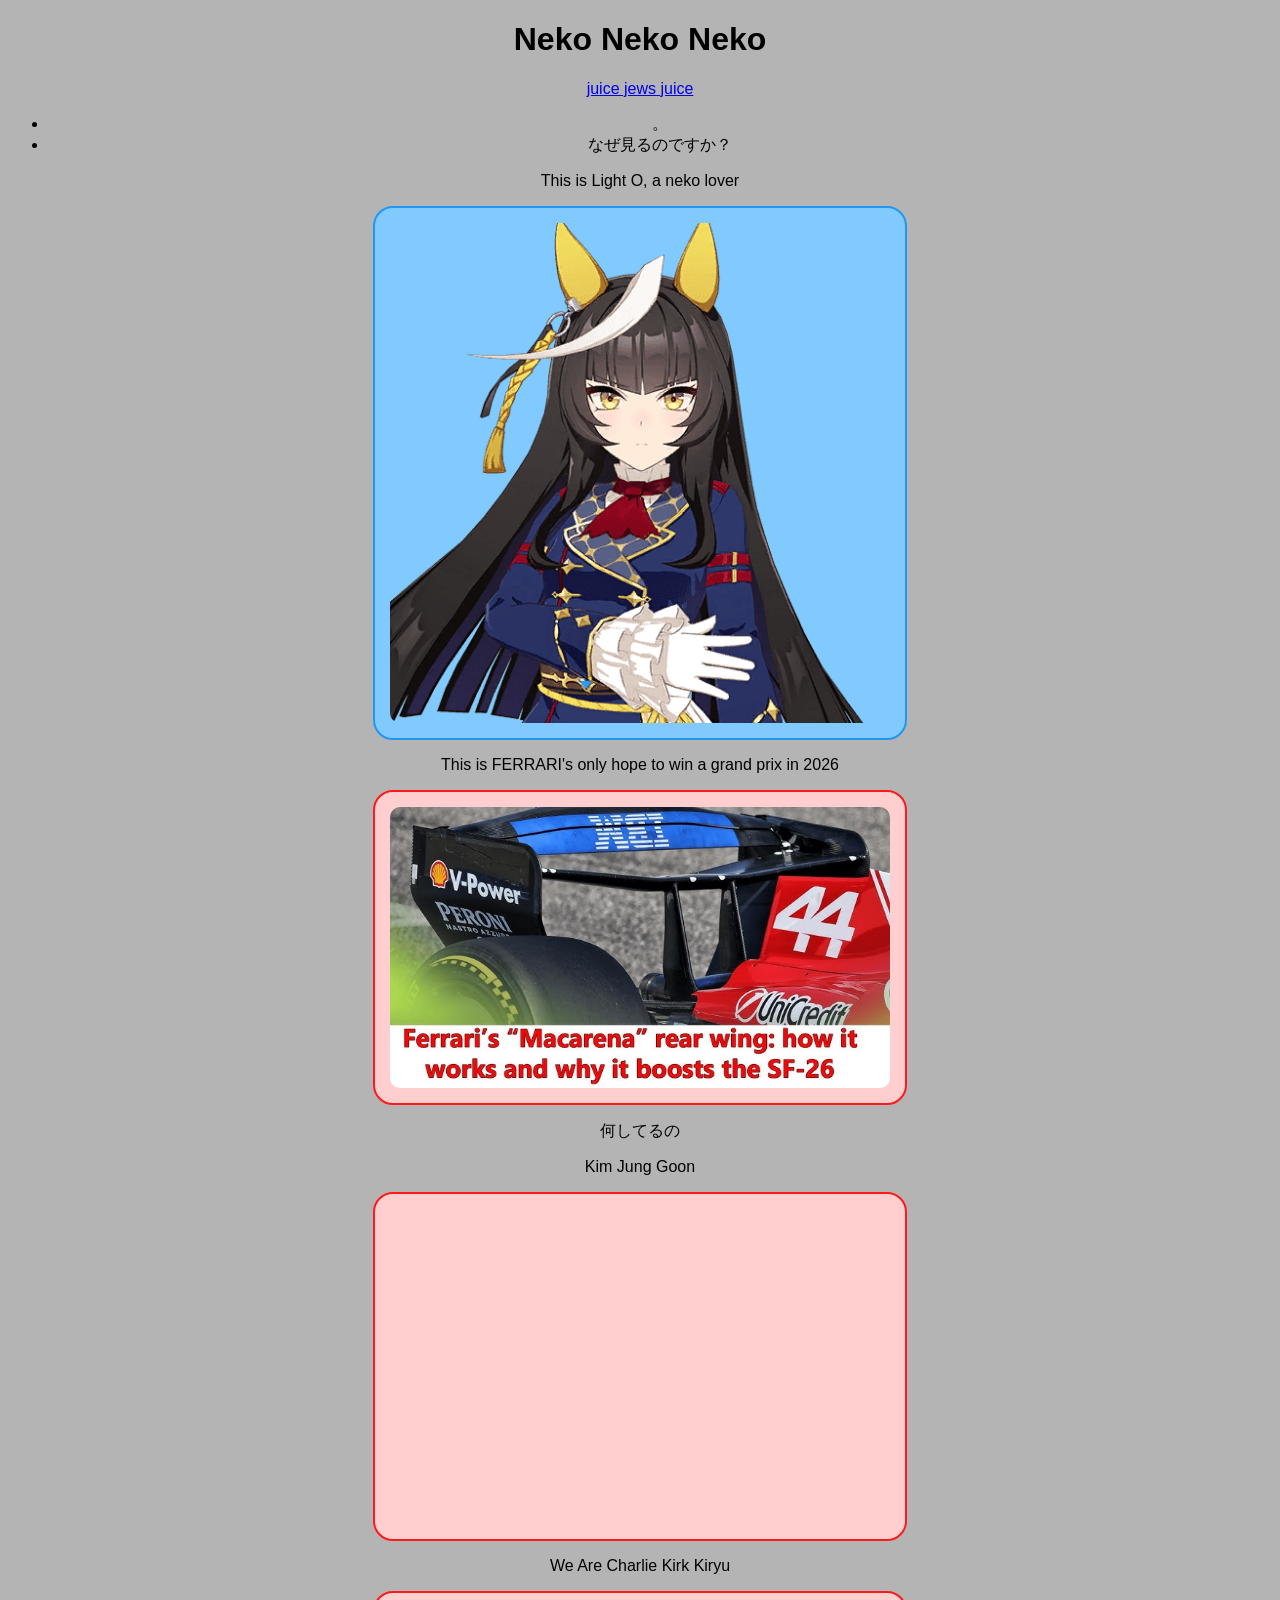
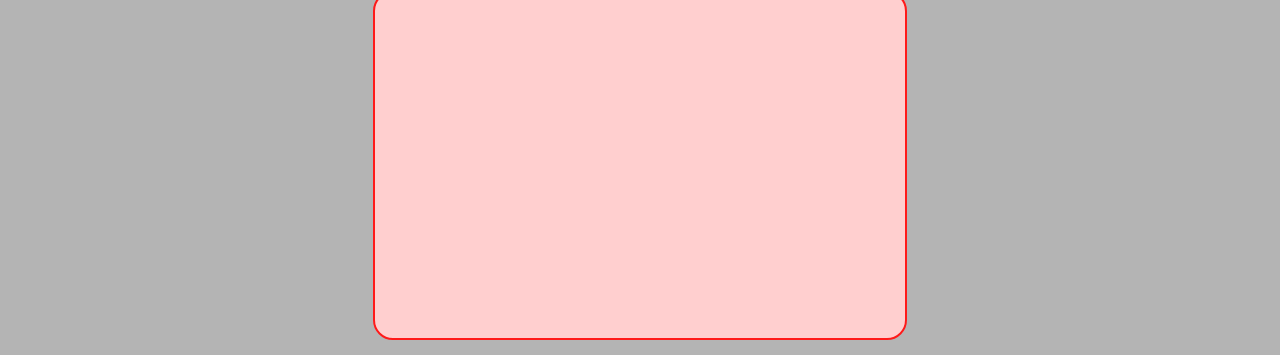
<file: index.html>
<!DOCTYPE html>
<html lang="zh-Hant-TW">
<head>
  <meta charset="utf-8">
  <meta name="viewport" content="width=device-width, initial-scale=1.0">
  <title>Neko Neko Neko</title>
  <link rel="stylesheet" href="style.css">
</head>

<body>
  <header>
    <h1>Neko Neko Neko</h1>
  </header>

  <main>
    <a href="http://www.bdsh.ntpc.edu.tw">juice jews juice</a>

    <ul>
      <li>。</li>
      <li>なぜ見るのですか？</li>
    </ul>

    <div class="box1">
      <p>This is Light O, a neko lover</p>
      <div class="media-container">
        <img src="img/neko.png" width="500">
      </div>
    </div>

    <div class="box2">
      <p>This is FERRARI's only hope to win a grand prix in 2026</p>
      <div class="media-container">
        <img src="img/macarena wing.jpg" width="500">
      </div>
    </div>

    <aside class="side">
      <p>何してるの</p>
    </aside>

    <div>
      <p>Kim Jung Goon</p>
      <div class="media-container">
        <iframe width="560" height="315" src="https://www.youtube.com/embed/TJptHmTqF4c?si=KeR7Y_cLFOiUsniM" title="YouTube video player" frameborder="0" allow="accelerometer; autoplay; clipboard-write; encrypted-media; gyroscope; picture-in-picture; web-share" referrerpolicy="strict-origin-when-cross-origin" allowfullscreen></iframe>
      </div>
    </div>

    <div>
      <p>We Are Charlie Kirk Kiryu</p>
      <div class="media-container">
        <iframe width="560" height="315" src="https://www.youtube.com/embed/f5XNplSFiTo?si=nTGgiLHORkFfP7qp" title="YouTube video player" frameborder="0" allow="accelerometer; autoplay; clipboard-write; encrypted-media; gyroscope; picture-in-picture; web-share" referrerpolicy="strict-origin-when-cross-origin" allowfullscreen></iframe>
      </div>
    </div>
  </main>
</body>
</html>
</file>
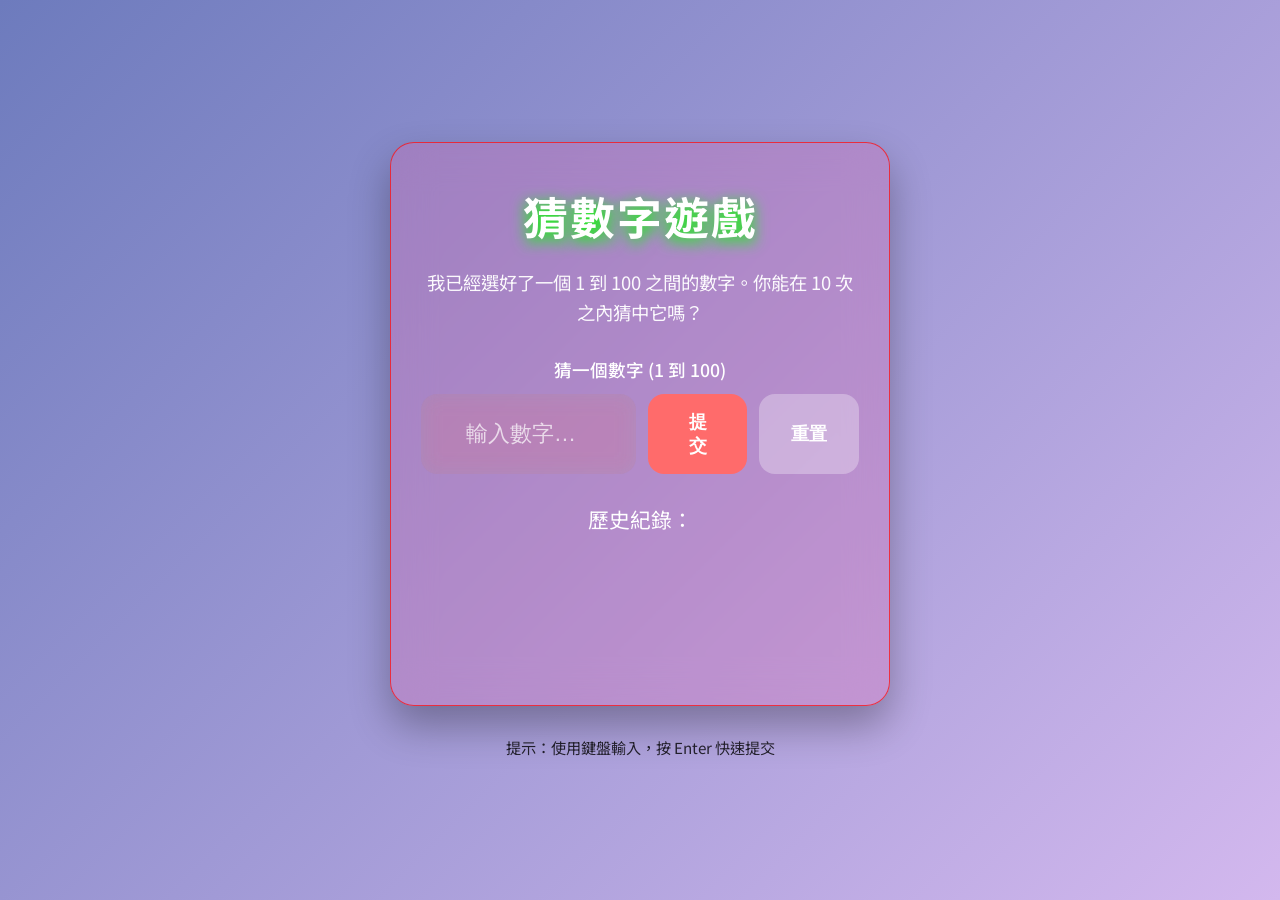
<file: guess.html>
<!doctype html>
<html lang="zh-Hant">
<head>
    <meta charset="utf-8">
    <meta name="viewport" content="width=device-width,initial-scale=1">
    <title>猜數字遊戲</title>
    <style>
        @import url('https://fonts.googleapis.com/css2?family=Noto+Sans+TC:wght@400;700&display=swap');

        body {
            margin: 0;
            min-height: 100vh;
            background: linear-gradient(135deg, #6d7bbd 0%, #d3b8ee 100%);
            font-family: 'Noto Sans TC', sans-serif;
            display: flex;
            align-items: center;
            justify-content: center;
        }

        .app {
            width: 90%;
            max-width: 500px;
        }

        .card {
            background: rgba(229, 97, 167, 0.253);
            backdrop-filter: blur(20px);
            border-radius: 24px;
            padding: 40px 30px;
            box-shadow: 0 20px 40px rgba(0,0,0,0.3);
            border: 1px solid rgba(255, 10, 10, 0.724);
            text-align: center;
            color: white;
        }

        .title {
            font-size: 2.8rem;
            margin: 0 0 20px;
            text-shadow: 0 4px 15px rgb(9, 255, 0);
            letter-spacing: 2px;
        }

        .instructions {
            font-size: 1.15rem;
            opacity: 0.95;
            line-height: 1.6;
            margin-bottom: 30px;
        }

        .label {
            display: block;
            font-size: 1.1rem;
            margin-bottom: 12px;
            font-weight: 500;
        }

        .controls {
            display: flex;
            gap: 12px;
            margin-bottom: 30px;
            flex-wrap: wrap;
        }

        .guessField {
            flex: 1;
            min-width: 175px;
            padding: 16px 20px;
            font-size: 1.4rem;
            text-align: center;
            border: none;
            border-radius: 16px;
            background: rgba(159, 152, 152, 0.193);
            color: white;
            backdrop-filter: blur(10px);
        }

        .guessField::placeholder {
            color: rgba(255,255,255,0.7);
        }

        .btn {
            padding: 16px 32px;
            font-size: 1.1rem;
            font-weight: bold;
            border: none;
            border-radius: 16px;
            cursor: pointer;
            transition: all 0.3s;
        }

        .guessSubmit {
            background: #ff6b6b;
            color: white;
            flex: 1;
        }

        .guessSubmit:hover {
            background: #ff5252;
            transform: translateY(-2px);
            box-shadow: 0 10px 20px rgba(255,107,107,0.4);
        }

        .reset {
            background: rgba(255,255,255,0.3);
            color: white;
        }

        .reset:hover {
            background: rgba(255,255,255,0.5);
            transform: translateY(-2px);
        }

        .guesses, .result, .count {
            margin: 20px 0;
            font-size: 1.3rem;
            min-height: 1.5em;
        }

        .result {
            font-weight: bold;
            font-size: 1.6rem;
        }

        .foot {
            text-align: center;
            margin-top: 30px;
            opacity: 0.8;
            font-size: 0.95rem;
        }

        @media (max-width: 480px) {
            .controls { flex-direction: column; }
            .title { font-size: 2.4rem; }
        }
    </style>
</head>
<body>
    <main class="app">
        <section class="card">
            <h1 class="title">猜數字遊戲</h1>
            <p class="instructions">我已經選好了一個 1 到 100 之間的數字。你能在 10 次之內猜中它嗎？</p>
            
            <label for="guessField" class="label">猜一個數字 (1 到 100)</label>
            <div class="controls">
                <input type="number" class="guessField" id="guessField" min="1" max="100" inputmode="numeric" placeholder="輸入數字…">
                <button class="btn guessSubmit">提交</button>
                <button class="btn reset">重置</button>
            </div>

            <p class="guesses" aria-live="polite">歷史紀錄：<span class="guessHistory"></span></p>
            <div class="result" aria-live="polite"></div>
            <div class="count" aria-live="polite"></div>
        </section>
        <footer class="foot">提示：使用鍵盤輸入，按 Enter 快速提交</footer>
    </main>

    <script src="guess.js" defer></script>
</body>
</html>
</file>
<file: style.css>
/* 全體預設樣式 */
body {
  background-color: #b4b4b4; /* 全網頁背景色 */
  text-align: center;        /* 全網頁文字置中 */
  font-family: "微軟正黑體", sans-serif;
}

/* 通用的框框樣式（所有框框都會套用） */
.media-container {
  border: 2px solid #ff1a1a;
  border-radius: 20px;
  padding: 15px;
  margin: 15px auto;
  display: flex;
  justify-content: center;
  background-color: rgb(255, 207, 207); /* 預設是淺紅色 */
  max-width: 500px;
}

/* --- 單獨調色指令 --- */
.box1 .media-container {
  background-color: #81caff; /* 只有第一個框框會變成淺藍色 */
  border-color: #2196f3;     /* 只有第一個框框邊框會變藍色 */
}

/* 文字置中 */
h1, p {
  text-align: center;
}

/* 確保圖片與影片寬度適中 */
img, iframe {
  max-width: 100%;
  border-radius: 10px;
}
</file>
